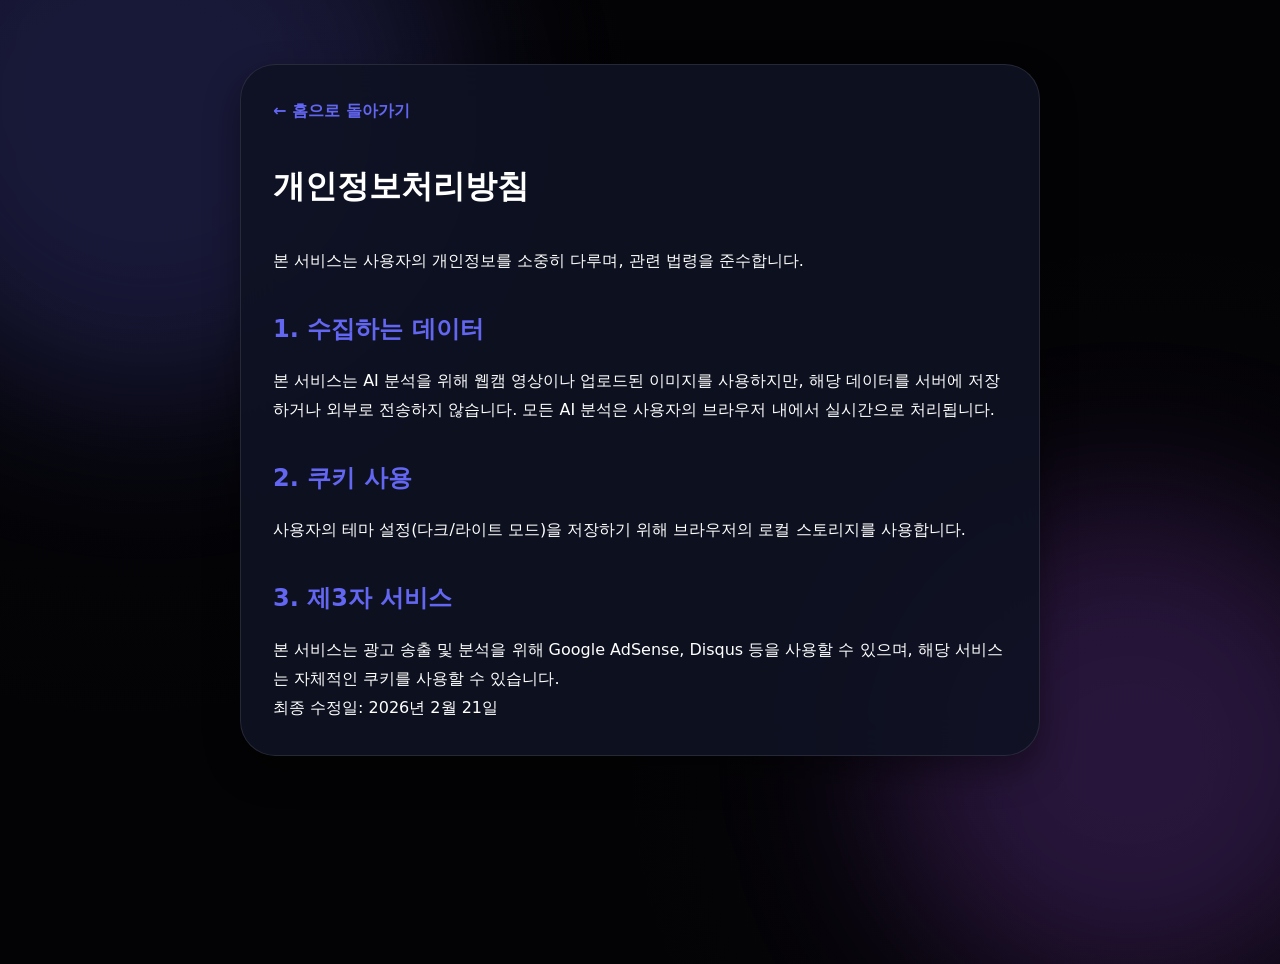
<file: privacy.html>
<!DOCTYPE html>
<html lang="ko">
<head>
    <!-- Microsoft Clarity -->
    <script type="text/javascript">
        (function(c,l,a,r,i,t,y){
            c[a]=c[a]||function(){(c[a].q=c[a].q||[]).push(arguments)};
            t=l.createElement(r);t.async=1;t.src="https://www.clarity.ms/tag/"+i;
            y=l.getElementsByTagName(r)[0];y.parentNode.insertBefore(t,y);
        })(window, document, "clarity", "script", "vkvg0vcbbc");
    </script>
    <!-- Google tag (gtag.js) -->
    <script async src="https://www.googletagmanager.com/gtag/js?id=G-NLZSCF495M"></script>
    <script>
      window.dataLayer = window.dataLayer || [];
      function gtag(){dataLayer.push(arguments);}
      gtag('js', new Date());

      gtag('config', 'G-NLZSCF495M');
    </script>
    <meta charset="UTF-8">
    <meta name="viewport" content="width=device-width, initial-scale=1.0">
    <title>개인정보처리방침 - AI Clothing Classifier</title>
    
    <!-- Google AdSense -->
    <meta name="google-adsense-account" content="ca-pub-9439852801028651">
    <script async src="https://pagead2.googlesyndication.com/pagead/js/adsbygoogle.js?client=ca-pub-9439852801028651"
     crossorigin="anonymous"></script>
    
    <link rel="stylesheet" href="style.css">
    <style>
        .legal-content { max-width: 800px; margin: 4rem auto; padding: 2rem; line-height: 1.8; }
        .legal-content h1 { margin-bottom: 2rem; }
        .legal-content h2 { margin-top: 2rem; margin-bottom: 1rem; color: var(--primary); }
        .back-home { display: inline-block; margin-bottom: 2rem; color: var(--primary); text-decoration: none; font-weight: 700; }
    </style>
</head>
<body class="dark-theme">
    <div class="blob-container">
        <div class="blob blob-1"></div>
        <div class="blob blob-2"></div>
    </div>
    <div class="legal-content card">
        <a href="index.html" class="back-home">← 홈으로 돌아가기</a>
        <h1>개인정보처리방침</h1>
        <p>본 서비스는 사용자의 개인정보를 소중히 다루며, 관련 법령을 준수합니다.</p>
        
        <h2>1. 수집하는 데이터</h2>
        <p>본 서비스는 AI 분석을 위해 웹캠 영상이나 업로드된 이미지를 사용하지만, 해당 데이터를 서버에 저장하거나 외부로 전송하지 않습니다. 모든 AI 분석은 사용자의 브라우저 내에서 실시간으로 처리됩니다.</p>
        
        <h2>2. 쿠키 사용</h2>
        <p>사용자의 테마 설정(다크/라이트 모드)을 저장하기 위해 브라우저의 로컬 스토리지를 사용합니다.</p>
        
        <h2>3. 제3자 서비스</h2>
        <p>본 서비스는 광고 송출 및 분석을 위해 Google AdSense, Disqus 등을 사용할 수 있으며, 해당 서비스는 자체적인 쿠키를 사용할 수 있습니다.</p>
        
        <p>최종 수정일: 2026년 2월 21일</p>
    </div>
</body>
</html>
</file>
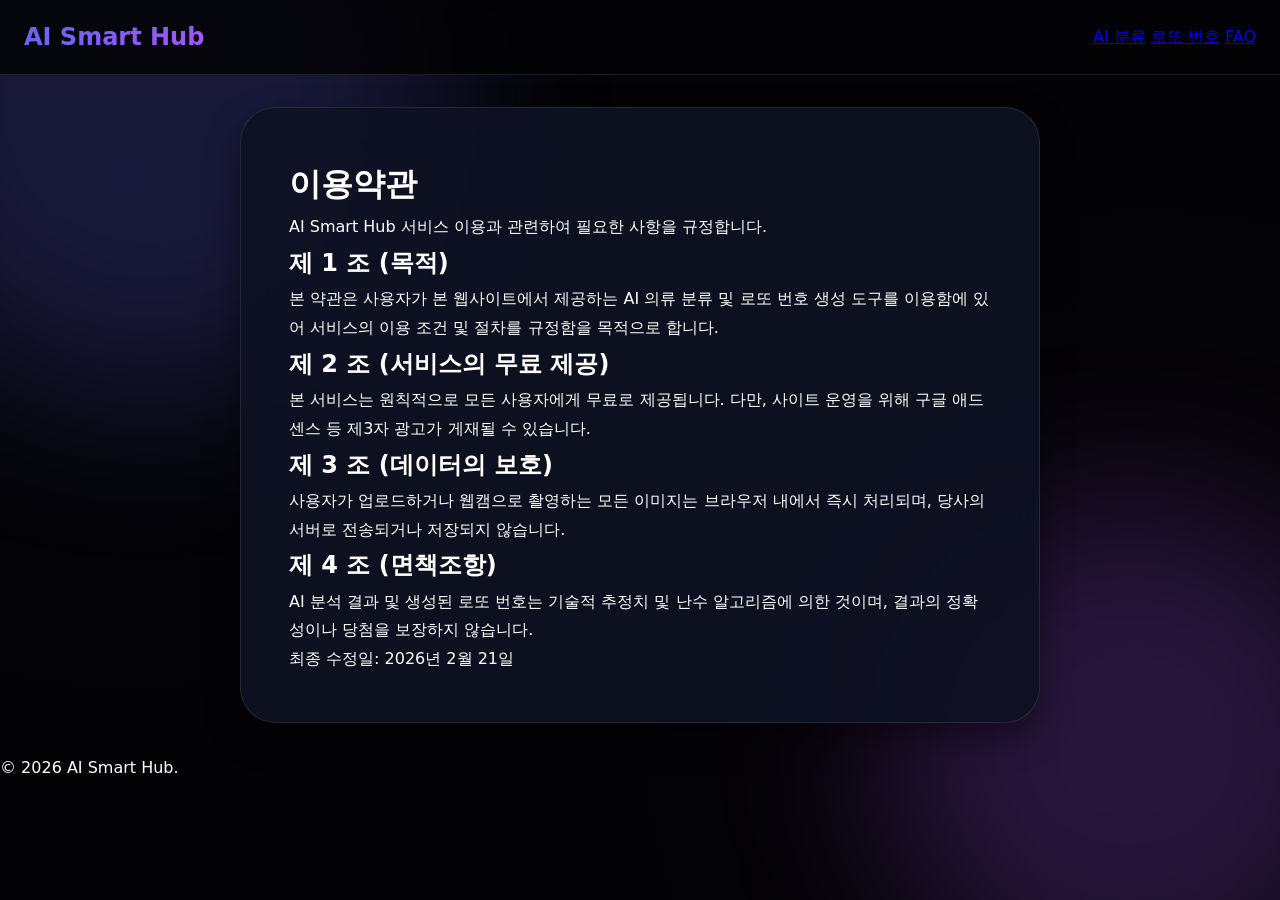
<file: terms.html>
<!DOCTYPE html>
<html lang="ko">
<head>
    <!-- Microsoft Clarity -->
    <script type="text/javascript">
        (function(c,l,a,r,i,t,y){
            c[a]=c[a]||function(){(c[a].q=c[a].q||[]).push(arguments)};
            t=l.createElement(r);t.async=1;t.src="https://www.clarity.ms/tag/"+i;
            y=l.getElementsByTagName(r)[0];y.parentNode.insertBefore(t,y);
        })(window, document, "clarity", "script", "vkvg0vcbbc");
    </script>
    <!-- Google tag (gtag.js) -->
    <script async src="https://www.googletagmanager.com/gtag/js?id=G-NLZSCF495M"></script>
    <script>
      window.dataLayer = window.dataLayer || [];
      function gtag(){dataLayer.push(arguments);}
      gtag('js', new Date());

      gtag('config', 'G-NLZSCF495M');
    </script>
    <meta charset="UTF-8">
    <meta name="viewport" content="width=device-width, initial-scale=1.0">
    <title>이용약관 - AI Smart Hub</title>
    
    <!-- Google AdSense -->
    <meta name="google-adsense-account" content="ca-pub-9439852801028651">
    <script async src="https://pagead2.googlesyndication.com/pagead/js/adsbygoogle.js?client=ca-pub-9439852801028651"
     crossorigin="anonymous"></script>
    
    <link rel="stylesheet" href="style.css">
</head>
<body class="dark-theme">
    <div class="blob-container">
        <div class="blob blob-1"></div>
        <div class="blob blob-2"></div>
    </div>

    <nav class="top-nav">
        <div class="nav-container">
            <a href="index.html" class="logo">AI Smart Hub</a>
            <div class="nav-links">
                <a href="index.html#ai-section">AI 분류</a>
                <a href="index.html#lotto-section">로또 번호</a>
                <a href="index.html#faq-section">FAQ</a>
            </div>
        </div>
    </nav>

    <div class="legal-content card" style="max-width: 800px; margin: 2rem auto; line-height: 1.8;">
        <h1>이용약관</h1>
        <p>AI Smart Hub 서비스 이용과 관련하여 필요한 사항을 규정합니다.</p>
        
        <h2>제 1 조 (목적)</h2>
        <p>본 약관은 사용자가 본 웹사이트에서 제공하는 AI 의류 분류 및 로또 번호 생성 도구를 이용함에 있어 서비스의 이용 조건 및 절차를 규정함을 목적으로 합니다.</p>
        
        <h2>제 2 조 (서비스의 무료 제공)</h2>
        <p>본 서비스는 원칙적으로 모든 사용자에게 무료로 제공됩니다. 다만, 사이트 운영을 위해 구글 애드센스 등 제3자 광고가 게재될 수 있습니다.</p>
        
        <h2>제 3 조 (데이터의 보호)</h2>
        <p>사용자가 업로드하거나 웹캠으로 촬영하는 모든 이미지는 브라우저 내에서 즉시 처리되며, 당사의 서버로 전송되거나 저장되지 않습니다.</p>
        
        <h2>제 4 조 (면책조항)</h2>
        <p>AI 분석 결과 및 생성된 로또 번호는 기술적 추정치 및 난수 알고리즘에 의한 것이며, 결과의 정확성이나 당첨을 보장하지 않습니다.</p>
        
        <p>최종 수정일: 2026년 2월 21일</p>
    </div>

    <footer class="main-footer">
        <div class="footer-container">
            <div class="footer-copy">&copy; 2026 AI Smart Hub.</div>
        </div>
    </footer>
</body>
</html>
</file>
<file: style.css>
:root {
    --primary: #6366f1;
    --primary-glow: rgba(99, 102, 241, 0.4);
    --secondary: #a855f7;
    --accent: #10b981;
    --bg-dark: #030305;
    --glass-bg: rgba(15, 18, 35, 0.9);
    --glass-border: rgba(255, 255, 255, 0.1);
    --text-main: #ffffff;
    --text-dim: #94a3b8;
}

* {
    margin: 0;
    padding: 0;
    box-sizing: border-box;
    font-family: 'Pretendard', -apple-system, system-ui, sans-serif;
}

html { scroll-behavior: smooth; }

body {
    background-color: var(--bg-dark);
    color: var(--text-main);
    overflow-x: hidden;
    min-height: 100vh;
    line-height: 1.6;
    /* 배경 최적화: 블러 연산 부하 감소 */
    background-image: 
        radial-gradient(circle at 10% 20%, rgba(99, 102, 241, 0.03) 0%, transparent 40%),
        radial-gradient(circle at 90% 80%, rgba(168, 85, 247, 0.03) 0%, transparent 40%),
        url("https://www.transparenttextures.com/patterns/asfalt-dark.pattern");
}

/* Background Blobs - 최적화된 블러 처리 */
.blob-container {
    position: fixed;
    top: 0; left: 0; width: 100%; height: 100%;
    z-index: -1; filter: blur(80px); /* 블러 강도 하향으로 성능 향상 */
    pointer-events: none;
    will-change: transform; /* 가속 유도 */
}
.blob {
    position: absolute; border-radius: 50%; opacity: 0.2;
    animation: move 25s infinite alternate ease-in-out;
}
.blob-1 { width: 600px; height: 600px; background: var(--primary); top: -200px; left: -150px; }
.blob-2 { width: 500px; height: 500px; background: var(--secondary); bottom: -100px; right: -100px; animation-delay: -5s; }

@keyframes move {
    0% { transform: translate(0, 0); }
    100% { transform: translate(100px, 50px); }
}

/* Navigation */
.top-nav {
    position: sticky; top: 0; z-index: 100;
    background: rgba(3, 3, 5, 0.85);
    backdrop-filter: blur(15px); /* 성능을 위해 블러 값 하향 */
    border-bottom: 1px solid var(--glass-border);
}
.nav-container {
    max-width: 1300px; margin: 0 auto; padding: 1.1rem 1.5rem;
    display: flex; justify-content: space-between; align-items: center;
}
.logo {
    font-size: 1.5rem; font-weight: 900; text-decoration: none; color: white;
    background: linear-gradient(135deg, var(--primary), var(--secondary));
    -webkit-background-clip: text; -webkit-text-fill-color: transparent;
}

/* Card Style - 카드 자체의 호버 반응 제거 */
.card {
    background: var(--glass-bg);
    backdrop-filter: blur(20px); /* 부하를 줄이기 위해 값 하향 */
    border: 1px solid var(--glass-border);
    border-radius: 2.2rem;
    padding: 3rem; margin-bottom: 2.5rem;
    box-shadow: 0 15px 35px rgba(0, 0, 0, 0.4);
}

/* AI 분석 창 - 명확하고 빠른 호버 피드백 */
.webcam-frame {
    width: 100%; max-width: 460px; aspect-ratio: 1;
    background: rgba(0, 0, 0, 0.4); border-radius: 2.5rem; margin: 0 auto 2.5rem;
    position: relative; border: 2px dashed var(--glass-border);
    cursor: pointer; overflow: hidden;
    display: flex; align-items: center; justify-content: center;
    transition: transform 0.2s cubic-bezier(0.1, 0.7, 0.1, 1), border-color 0.2s;
    will-change: transform;
}

.webcam-frame:hover {
    transform: scale(1.015); /* 빠른 체감의 작은 스케일링 */
    border-color: var(--primary);
    box-shadow: 0 0 25px rgba(99, 102, 241, 0.2);
}

.webcam-placeholder {
    transition: transform 0.2s;
}

.webcam-frame:hover .webcam-placeholder {
    transform: scale(1.05);
}

.webcam-placeholder .icon {
    font-size: 5.5rem; margin-bottom: 1.2rem;
    background: linear-gradient(to bottom, #fff, var(--primary));
    -webkit-background-clip: text; -webkit-text-fill-color: transparent;
}

/* Buttons - 빠른 반응의 빛번짐 효과 */
.ai-controls { display: flex; gap: 1.5rem; margin-bottom: 3.5rem; }

#start-btn, .upload-label {
    flex: 1; padding: 1.4rem; border-radius: 1.4rem; font-weight: 800;
    cursor: pointer; display: flex; align-items: center; justify-content: center;
    background: linear-gradient(135deg, var(--primary), var(--secondary));
    color: white; border: none;
    transition: transform 0.2s, box-shadow 0.2s;
    position: relative; overflow: hidden;
}

#start-btn:hover, .upload-label:hover {
    transform: translateY(-3px);
    box-shadow: 0 12px 25px rgba(99, 102, 241, 0.5);
}

#start-btn::after, .upload-label::after {
    content: ''; position: absolute; top: -50%; left: -50%; width: 200%; height: 200%;
    background: radial-gradient(circle, rgba(255,255,255,0.2) 0%, transparent 60%);
    opacity: 0; transition: opacity 0.2s;
}

#start-btn:hover::after, .upload-label:hover::after {
    opacity: 1;
}

/* Lotto Ball - 빠른 애니메이션 */
.numbers-container {
    display: flex; gap: 1.2rem; justify-content: center; margin: 3rem 0; flex-wrap: wrap;
}

.lotto-ball {
    width: 65px; height: 65px; border-radius: 50%;
    display: flex; align-items: center; justify-content: center;
    font-size: 1.7rem; font-weight: 900; color: white;
    position: relative;
    box-shadow: 
        inset -8px -8px 15px rgba(0,0,0,0.4),
        inset 6px 6px 12px rgba(255,255,255,0.3),
        0 10px 20px rgba(0,0,0,0.4);
    animation: ballPop 0.4s cubic-bezier(0.17, 0.67, 0.83, 0.67) backwards;
}

#generate-btn {
    width: 100%; padding: 1.5rem; border-radius: 1.5rem; font-size: 1.3rem; font-weight: 900;
    background: white; color: black; border: none; cursor: pointer;
    transition: transform 0.2s, background-color 0.2s;
}
#generate-btn:hover {
    background: var(--primary); color: white;
    transform: scale(1.01);
}

/* 나머지 정적 요소들은 트랜지션 최소화 */
.step, .result-item {
    background: rgba(255, 255, 255, 0.03);
    padding: 2rem; border-radius: 1.5rem;
}

@media (max-width: 1000px) {
    .page-wrapper { flex-direction: column; }
    h1 { font-size: 2.8rem; }
}
</file>
